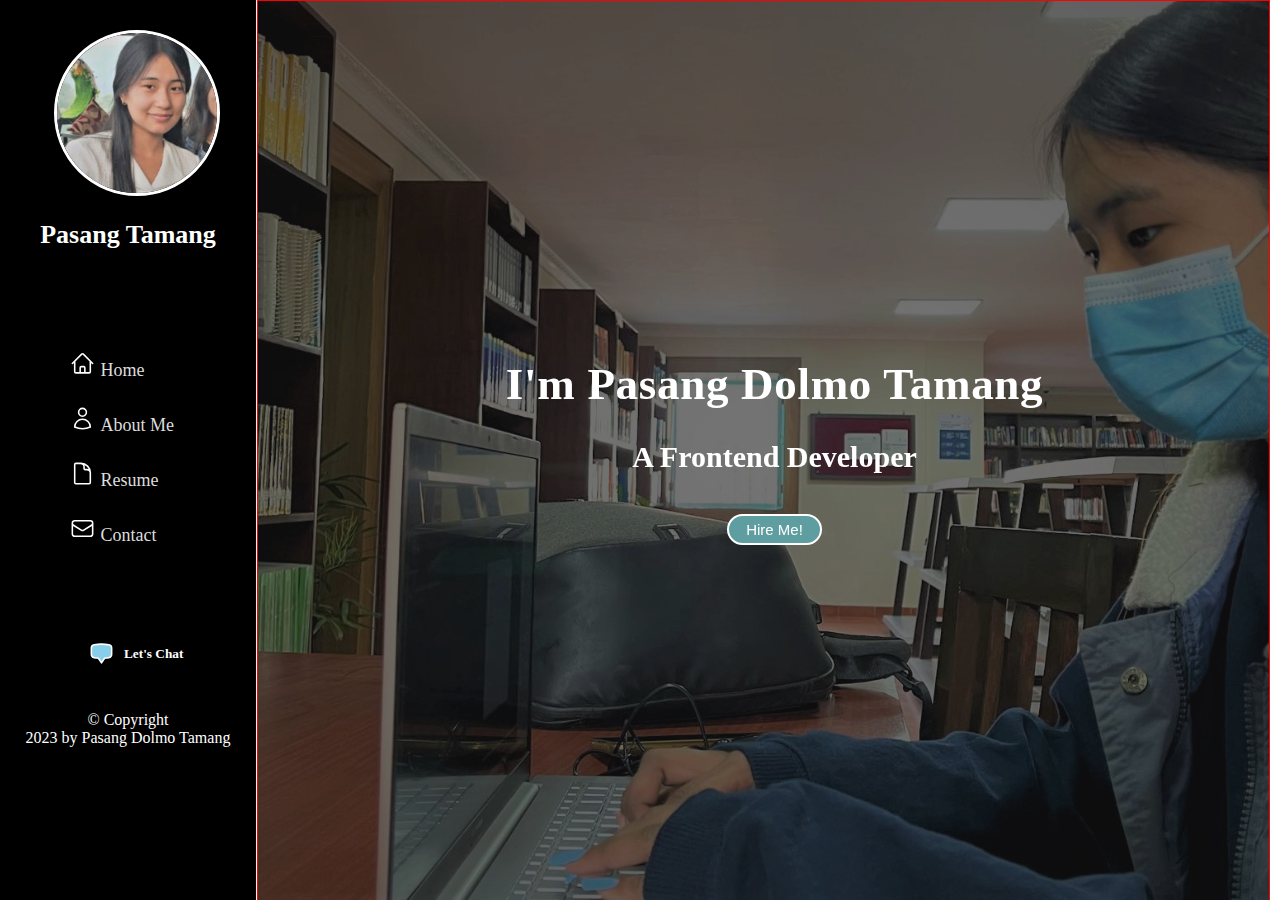
<file: index.html>
<!DOCTYPE html>
<html lang="en">
  <head>
    <meta charset="UTF-8" />
    <meta name="viewport" content="width=device-width, initial-scale=1.0" />
    <link rel="stylesheet" href="./styles/index.css" />
    <link
      rel="stylesheet"
      href="https://cdnjs.cloudflare.com/ajax/libs/font-awesome/6.4.0/css/all.min.css"
      integrity="sha512-iecdLmaskl7CVkqkXNQ/ZH/XLlvWZOJyj7Yy7tcenmpD1ypASozpmT/E0iPtmFIB46ZmdtAc9eNBvH0H/ZpiBw=="
      crossorigin="anonymous"
      referrerpolicy="no-referrer"
    />
    <title>Home Page</title>

    <style>
      .main-container {
        border: 1px solid red;
        width: 79%;
        height: 100%;
        margin-left: 20.1%;
        position: fixed;
      }

      .main-container .background-image {
        height: 100vh;
        width: 100%;
        background-image: linear-gradient(
          rgba(0, 0, 0, 0.75),
          rgba(0, 0, 0, 0.75)
        );
      }

      .main-container .background-image img {
        height: 100vh;
        width: 100%;
        filter: brightness(50%);
        opacity: 0.8;
        object-fit: cover;
      }

      .main-container .intro-content {
        position: absolute;
        top: 38%;
        left: 23%;
        text-align: center;
        color: white;
      }

      .main-container .intro-content h3 {
        font-size: 45px;
        padding: 15px;
        letter-spacing: 0.7px;
      }

      .main-container .intro-content h4 {
        font-size: 30px;
        padding: 15px;
      }
      .main-container .intro-content .hire {
        font-size: 15px;
        margin-top: 25px;
        border-radius: 30px;
        padding: 5px 17px;
        font-weight: 500;
        background-color: cadetblue;
        color: white;
        border: 2px solid white;
      }

      .main-container .intro-content .hire:hover {
        background-color: transparent;
      }
    </style>
  </head>
  <body>
    <section class="container">
      <div class="sidebar">
        <div class="profile">
          <img src="../assets/me.jpg" alt="my-photo" />
          <h3>Pasang Tamang</h3>
        </div>

        <div class="social-media-icons">
          <i class="fa-brands fa-facebook"></i>
          <i class="fa-brands fa-linkedin"></i>
          <i class="fa-brands fa-twitter"></i>
          <i class="fa-brands fa-instagram"></i>
          <i class="fa-brands fa-skype"></i>
        </div>

        <div class="navlinks">
          <ul>
            <li>
              <a href="./index.html"
                ><img
                  src="../svg/home.svg"
                  height="25px;"
                  width="25px;"
                />Home</a
              >
            </li>
            <li>
              <a href="./pages/aboutme.html"
                ><img
                  src="../svg/about.svg"
                  height="25px;"
                  width="25px;"
                />About Me</a
              >
            </li>
            <li>
              <a href="./pages/resume.html"
                ><img
                  src="../svg/resume.svg"
                  height="25px;"
                  width="25px;"
                />Resume</a
              >
            </li>
            <li>
              <a href="./pages/contact.html"
                ><img
                  src="../svg/contact.svg"
                  height="25px;"
                  width="25px;"
                />Contact</a
              >
            </li>
          </ul>
        </div>

        <div class="chat">
          <img src="../svg/chat.svg" height="25px;" width="25px;" />
          <h5>Let's Chat</h5>
        </div>

        <div class="footer">
          <p>
            &copy; Copyright <br />
            2023 by Pasang Dolmo Tamang
          </p>
        </div>
      </div>

      <div class="main-container">
        <div class="background-image">
          <img src="./assets/library4.jpeg" />
        </div>

        <div class="intro-content">
          <h3>I'm Pasang Dolmo Tamang</h3>
          <h4>A Frontend Developer</h4>
          <button class="hire">Hire Me!</button>
        </div>
      </div>
    </section>
  </body>
</html>
</file>
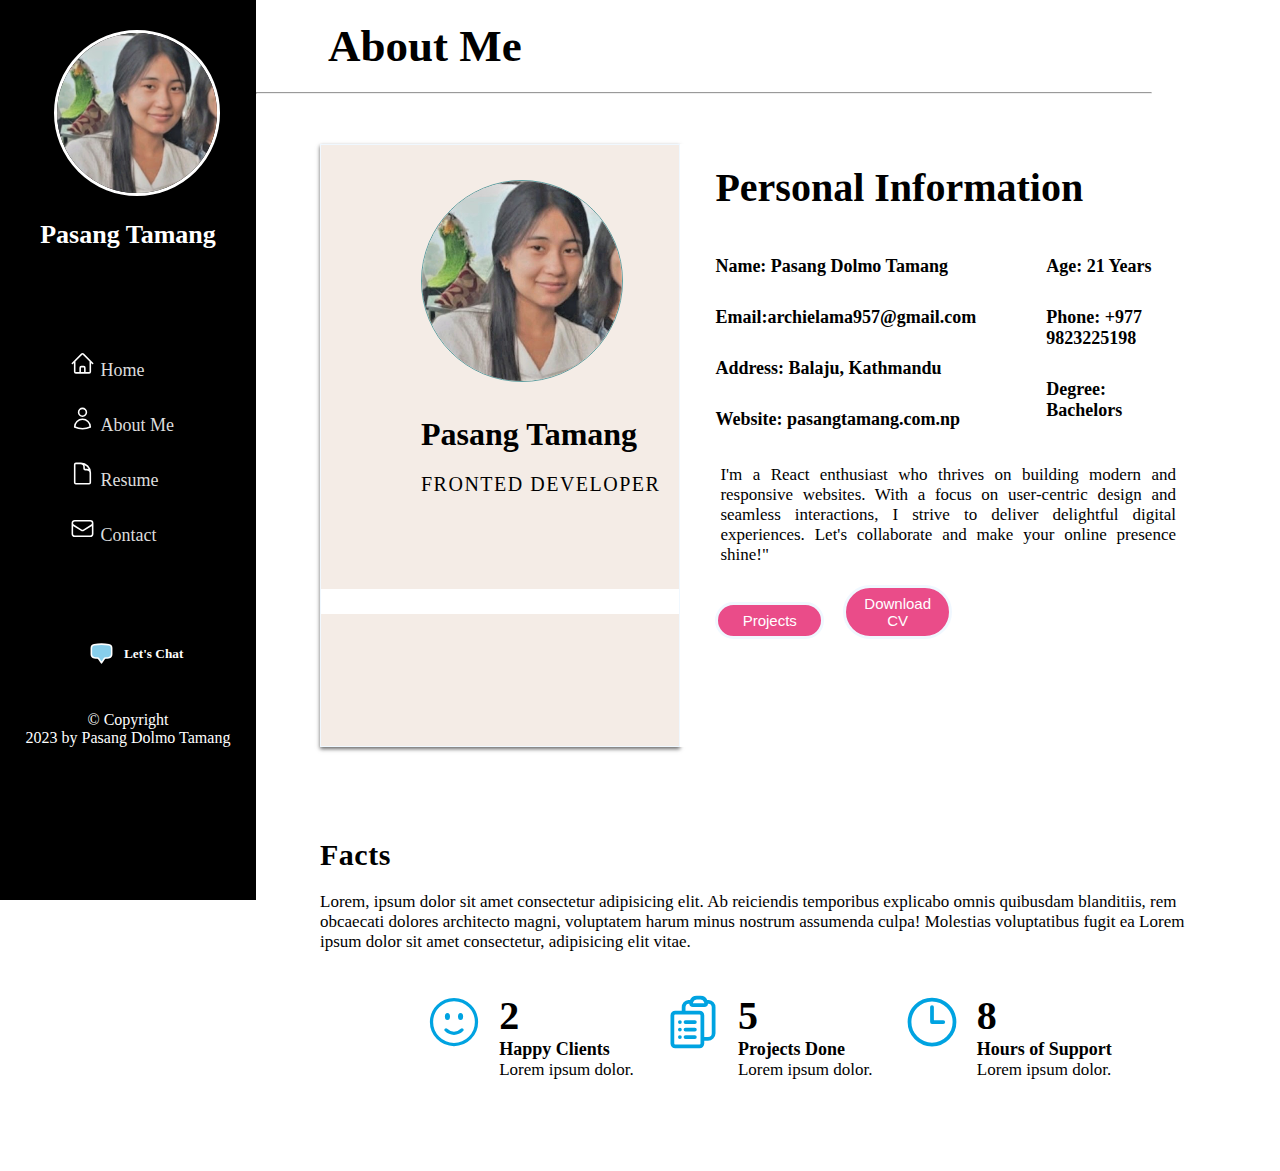
<file: pages/aboutme.html>
<!DOCTYPE html>
<html lang="en">
<head>
    <meta charset="UTF-8">
    <meta name="viewport" content="width=device-width, initial-scale=1.0">
    <link rel="stylesheet" href="https://cdnjs.cloudflare.com/ajax/libs/font-awesome/6.4.0/css/all.min.css" integrity="sha512-iecdLmaskl7CVkqkXNQ/ZH/XLlvWZOJyj7Yy7tcenmpD1ypASozpmT/E0iPtmFIB46ZmdtAc9eNBvH0H/ZpiBw==" crossorigin="anonymous" referrerpolicy="no-referrer" />
    <link rel="stylesheet" href="../styles/index.css">
    
    <title>My Portfolio</title>

    <style>
 




 .main-container{
    height:100%;
   
}

.about-heading{
    width:70%;
    margin-left: 20%;
   

}

.about-heading h1{
    font-size: 45px;
    padding: 20px 72px;
}



.inner{
    height:67%;
    width:70%;
    position: absolute;
    top:16%;
    left:25%;
    display:flex;
   
    
    
}


.inner .left-container{
    background-color:rgba(244,236,230,1);
    border:1px solid aliceblue;
    width: 40%;
    box-shadow: 0 2px 4px rgba(0,0,0,.6);
   

   
    

}

.inner .right-container{
    background-color: whitesmoke;
    width: 100%;   
   

}



.inner .left-container .profile {
    margin: 35px 100px 93px 100px;
    width:80%; 
    
   
    
}


.inner .left-container .profile img{
    height:200px;
    width:200px;
    border-radius:100%;
    margin-bottom:10px;
    border:1px solid cadetblue;
}





.inner .left-container .profile h1, h2{
    margin:20px 0;
    font-weight: 1500;
}


.inner .left-container .profile h2{
    font-weight: 200;
    font-size: 20px;
    text-transform: uppercase;
    letter-spacing: 1.5px;
   
}




.inner .left-container .social-media-icons{
    background-color: white;
   padding-left:25%;
  
    
}



.main-container .inner .left-container .social-media-icons .fa-brands{
    font-size: 21px;
    padding:14px;
    cursor:pointer;
}



.inner .right-container{
    background-color: white;
    padding: 20px ;
}


.right-container .header-content h1{
    font-size: 40px;
    padding:0 15px;
}


.body-contents {
   
    width:100%;
    margin:30px 0;
    
} 

.body-contents .personal-info{
    display: flex;
    font-size: 18px;
}

.body-contents .personal-info1{
    margin-right:40px;
 
}


.body-contents h4{
    padding:15px;
  
}

.body-contents .desc-content p{
    font-size: 17px;
    padding:20px;
    text-align: justify;
    
}


.body-contents .desc-content button{

    width:22%;
    margin-left: 3%;
    font-size: 15px;
    padding:7px 15px;
    border-radius: 50px;
    border: 3px solid aliceblue;
    background-color:#ea4c89;
    color:white;
    cursor:pointer;

}

.body-contents .desc-content button:hover{
    background: transparent;
    color: black;
    border:1px solid blue;
}

.facts{
   
    width:70%;
    margin-left:25%;
    margin-top: -13%;
    height: 37%;
}

.facts h2{
    font-size: 30px;
    margin-top: 10px;
    letter-spacing: 0.5px;
}

.facts p{
    font-size: 17px;
    margin-bottom: 30px;
}

.facts .fact-contents{
   
    display: flex;
    width:80%;
    margin:auto;
    justify-content: space-around;
   
}

.facts .fact-contents .fact{
    display:flex;
   
    padding:10px;
    

}

.facts .fact-contents .fact img{

    height: 60px;
 
   

}

.facts .fact .content{
    padding-left: 15px;
}

.facts .fact-contents .fact h1{
    font-size: 40px;
   
   
}

.facts .fact-contents .fact h3{
    font-size: 18px;
   
   
}




    </style>
</head>
<body>
    <div class="container">
        <div class="sidebar">
            <div class="profile">
                <img src="../assets/me.jpg" alt="my-photo">
                <h3>Pasang Tamang</h3>
            </div>

            <div class="social-media-icons">
                <i class="fa-brands fa-facebook"></i>
                <i class="fa-brands fa-linkedin"></i>
                <i class="fa-brands fa-twitter"></i>
                <i class="fa-brands fa-instagram"></i>
                <i class="fa-brands fa-skype"></i>
            </div>

            <div class="navlinks">
                <ul>
                    <li><a href="../index.html"><img src="../svg/home.svg" height="25px;" width="25px;">Home</a></li>
                    <li><a href="./aboutme.html"><img src="../svg/about.svg" height="25px;" width="25px;">About Me</a></li>
                    <li><a href="./resume.html"><img src="../svg/resume.svg" height="25px;" width="25px;">Resume</a></li>
                    <li><a href="./contact.html"><img src="../svg/contact.svg" height="25px;" width="25px;">Contact</a></li>
                </ul>
 

            </div>

            <div class="chat">
                    
                <img src="../svg/chat.svg" height="25px;" width="25px;">
                <h5>Let's Chat</h5>
                </div>

            <div class="footer">
                <p>&copy; Copyright <br>
                    2023 by Pasang Dolmo Tamang
                </p>
    
            </div>

        </div>
        
        <div class="about-heading">
            <h1>About Me</h1>
            <hr>
           
        </div>
       
        <div class="main-container">
        
            <div class="inner">
                <div class="left-container">
                    <div class="profile">
                        <img 
                            src="../assets/me.jpg", alt="my-photo"
                        >
                        <h1>Pasang Tamang</h1>
                        <h2>Fronted Developer</h2>
                        

                    </div>

                    <div class="social-media-icons">
                        <i class="fa-brands fa-facebook"></i>
                        <i class="fa-brands fa-linkedin"></i>
                        <i class="fa-brands fa-twitter"></i>
                        <i class="fa-brands fa-instagram"></i>

                    </div>
                        
                </div>

                <div class="right-container">

                    <div class="header-content">
                        <h1>Personal Information</h1>
                        
                    </div>

                    
                    <div class="body-contents">
                        <div class="personal-info">
                            <div class="personal-info1">
                                <h4>Name: Pasang Dolmo Tamang</h4>
                                <h4>Email:archielama957@gmail.com</h4>
                                <h4>Address: Balaju, Kathmandu</h4>
                                <h4>Website: pasangtamang.com.np</h4>
                               
     
                             </div>
     
                             <div class="personal-info2">
                                 <h4>Age: 21 Years</h4>
                                 <h4>Phone: +977 9823225198</h4>
                                 <h4>Degree: Bachelors </h4>
                             </div>
                        </div>

                        <div class="desc-content">
                            <p>
                                I'm a React enthusiast who thrives on building modern and responsive websites. With a focus on user-centric design and seamless interactions, I strive to deliver delightful digital experiences. Let's collaborate and make your online presence shine!"
                
                
                            </p>

                            <button>Projects</button>
                            <button>Download CV</button>
                        </div>
                       
                    </div>

                    
                    
                </div>

            </div>

          
        </div>

        <div class="facts">
            <h2>Facts</h2>
            <p>Lorem, ipsum dolor sit amet consectetur adipisicing elit. Ab reiciendis temporibus explicabo omnis quibusdam blanditiis, rem obcaecati dolores architecto magni, voluptatem harum minus nostrum assumenda culpa! Molestias voluptatibus fugit ea Lorem ipsum dolor sit amet consectetur, adipisicing elit vitae.</p>


            <div class="fact-contents">
                <div class="fact happy-client">
                    <div>
                       <img src="../svg/smile.svg" alt="happy-client">
                    </div>
                    <div class="content ">
                        <h1>2</h1>
                        <h3>Happy Clients</h3>
                        <p>Lorem ipsum dolor.</p>
                    </div>

                </div>

                <div class=" fact Projects">
                    <div>
                        <img src="../svg/project.svg" alt="project">
                    </div>
                
                    <div class="content">
                        <h1>5</h1>
                        <h3>Projects Done</h3>
                        <p>Lorem ipsum dolor.</p>
                    </div>

                </div>

                <div class="fact support-hour">
                    <div>
                        <img src="../svg/supporthour.svg" alt="support-hour">
                    </div>
                  
                    <div class="content">
                        <h1>8</h1>
                        <h3>Hours of Support</h3>
                        <p>Lorem ipsum dolor.</p>
                    </div>

                </div>
            </div>

            
        </div>
 
        <div>
            
        </div>
    </div>
</body>
</html>
</file>
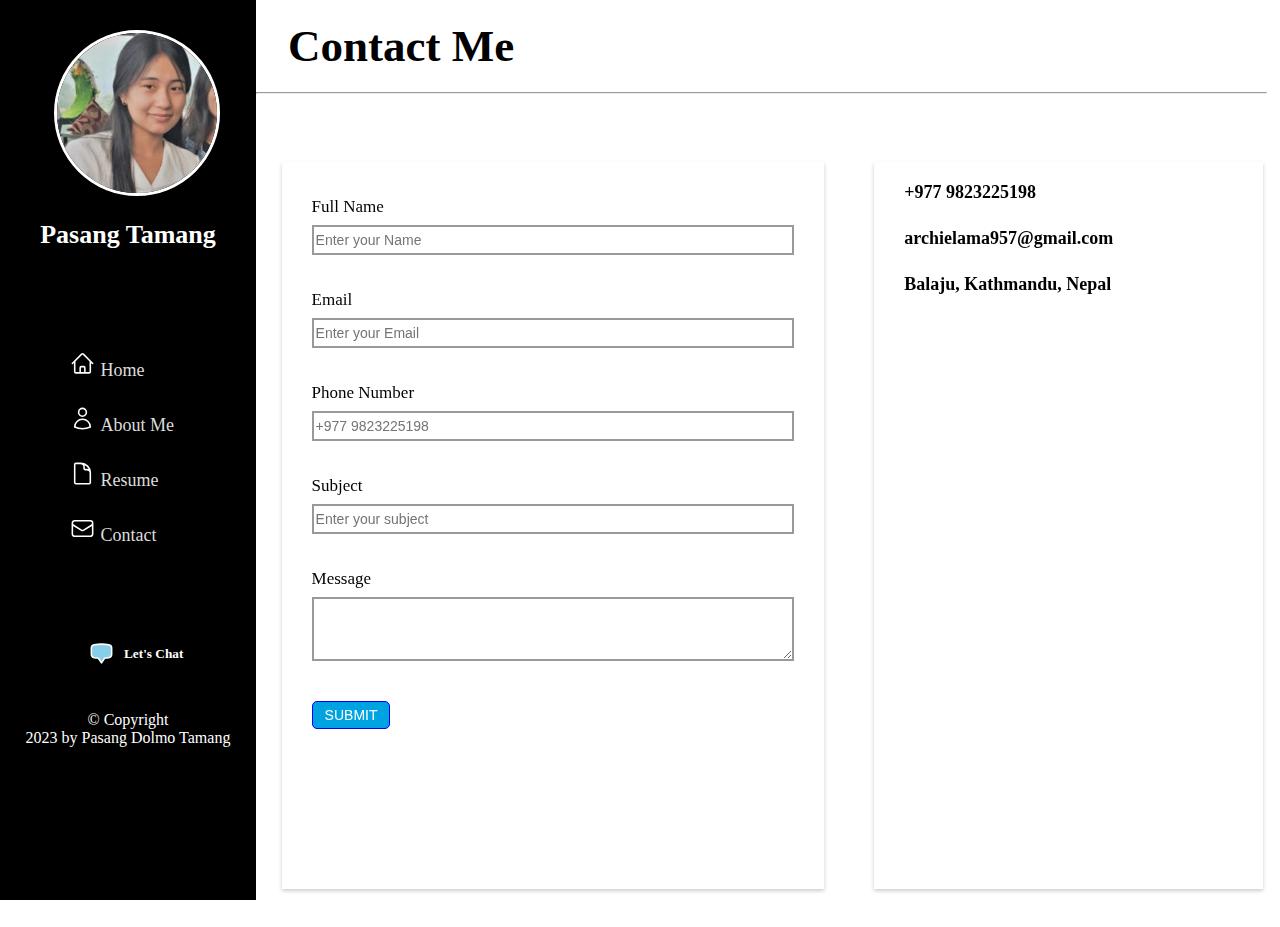
<file: pages/contact.html>
<!DOCTYPE html>
<html lang="en">
<head>
    <meta charset="UTF-8">
    <meta name="viewport" content="width=device-width, initial-scale=1.0">
    <link rel="stylesheet" href="../styles/index.css">
    <link rel="stylesheet" href="https://cdnjs.cloudflare.com/ajax/libs/font-awesome/6.4.0/css/all.min.css" integrity="sha512-iecdLmaskl7CVkqkXNQ/ZH/XLlvWZOJyj7Yy7tcenmpD1ypASozpmT/E0iPtmFIB46ZmdtAc9eNBvH0H/ZpiBw==" crossorigin="anonymous" referrerpolicy="no-referrer" />
   
    <title>Contact</title>

    <style>

    
 .main-container{
    height:100%;
   
}

.contact-header{
    width:79%;
    margin-left: 20%;
   

}

.contact-header h1{
    font-size: 45px;
    padding: 20px 32px;
}

        
        


        .contact-info{
            display: flex;
            width:80%;
            position:absolute;
            left:22%;
            top:18%;
            height: 85%;
           
        }

        .contact-form{
          width:53%;
          height: 95%;
          box-shadow: 0 2px 4px rgba(0, 0, 0, 0.2);
          margin-right:50px;
      }

      .contact-form div{
          padding:35px 30px 0 30px;
          display:flex;
          flex-direction: column;
      }

      .contact-form label{
          margin-bottom:8px;
          font-size: 17px;
          font-weight: 500;
      }

      .contact-form input{
          font-size: 14px;
          padding:5px 2px;
          border-color:#ffffff;
          border:2px solid #999;
          background-color: transparent;
          color:#fff;
          
      }

      .contact-form button{
          margin: 40px 0 0 30px;
          
          text-transform: uppercase;
          font-size: 14px;
          padding:5px 12px;
          color: white;
          border:1px solid blue;
          border-radius: 5px;
          cursor:pointer;
          transition: 1s;
          background-color: #00A3E1;
          
      }

      .contact-form textarea{
        border-color:#ffffff;
          border:2px solid #999;
         
          color:#fff;
          
      }

      form button:hover{
        background: none;
        color:black;
      }

        .contact-info .contact-media{
            box-shadow: 0 2px 4px rgba(0, 0, 0, 0.2);
            width: 38%;
            height: 95%;
            
        }
        
        .contact-info .contact-media div{
            display:flex;
            flex-direction: row;
            padding:20px 0px 5px 20px;
            font-size: 18px;
            align-items: center;   
        }

        .contact-media .fa-solid{
            font-size:25px;
            margin-right:10px;
            color:#00A3E1;
        }
        #map{
            padding: 35px;    
        }

        #map iframe{
            border: 5px solid white;   
        } 
    </style>
</head>

<body>
    <section class="container">
        <div class="sidebar">
            <div class="profile">
                <img src="../assets/me.jpg" alt="my-photo">
                <h3>Pasang Tamang</h3>
            </div>

            <div class="social-media-icons">
                <i class="fa-brands fa-facebook"></i>
                <i class="fa-brands fa-linkedin"></i>
                <i class="fa-brands fa-twitter"></i>
                <i class="fa-brands fa-instagram"></i>
                <i class="fa-brands fa-skype"></i>
            </div>

            <div class="navlinks">
                <ul>
                    <li><a href="../index.html"><img src="../svg/home.svg" height="25px;" width="25px;">Home</a></li>
                    <li><a href="./aboutme.html"><img src="../svg/about.svg" height="25px;" width="25px;">About Me</a></li>
                    <li><a href="./resume.html"><img src="../svg/resume.svg" height="25px;" width="25px;">Resume</a></li>
                    <li><a href="./contact.html"><img src="../svg/contact.svg" height="25px;" width="25px;">Contact</a></li>
                </ul>

            </div>

            <div class="chat">
                    
                <img src="../svg/chat.svg" height="25px;" width="25px;">
                <h5>Let's Chat</h5>
                </div>

            <div class="footer">
                <p>&copy; Copyright <br>
                    2023 by Pasang Dolmo Tamang
                </p>
    
            </div>

        </div>


        <div class="contact-header">
            <h1>Contact Me</h1>
           <hr>
        </div>
      
        <div class="contact-info">
            
            <div class="contact-form">
                <form action="Submit">
                    <div class="fullname">
                        <label for="fullname">Full Name</label>
                    <input 
                        id="fullname"
                        type="text"
                        placeholder="Enter your Name"
                        required
                        
                    >
                    </div>
                
                   <div class="email">
                        <label for="email">Email</label>
                        <input 
                            id="email"
                            type="email"
                            placeholder="Enter your Email"
                            required
                            
                        >
                   </div>
                      
                   <div class="phone">
                        <label for="phonenumber">Phone Number</label>
                        <input 
                            id="phonenumber"
                            type="tel"
                            placeholder="+977 9823225198"
                            required        
                        >
                   </div>
                    
                   <div class="subject">
                        <label for="subject">Subject</label>
                        <input 
                            id="subject"
                            type="text"
                            placeholder="Enter your subject"
                            required       
                        >
                   </div>

                   <div class="message">
                    <label for="message">Message</label>
                    <textarea
                        id="message"
                        type="text"
                        rows="4"
                        cols="3"
                
                        required
                    >
                    </textarea>
                   </div>
                    <button>
                        Submit
                    </button>
                </form>

            </div>

            <div class="contact-media">
                <div class="phone">
                    <i class="fa-solid fa-phone"></i>
                    <h4>+977 9823225198</h4>
                   </div>
                   <div class="mail">
                    <i class="fa-solid fa-envelope"></i>
                    <h4>archielama957@gmail.com</h4>
                   </div>
                  <div class="location">
                    <i class="fa-solid fa-location-dot"></i>
                    <h4>Balaju, Kathmandu, Nepal</h4>
                  </div>

                
                <div class="location" id="map">
                    <iframe src="https://www.google.com/maps/embed?pb=!1m18!1m12!1m3!1d7769.368002825725!2d85.28470860216318!3d27.73150810019502!2m3!1f0!2f0!3f0!3m2!1i1024!2i768!4f13.1!3m3!1m2!1s0x39eb18c11dac7aed%3A0xe71ba78690a8b3fe!2sSamarpan%20Chowk!5e0!3m2!1sen!2snp!4v1687683423499!5m2!1sen!2snp" width="430" height="370" style="border:0;" allowfullscreen="" loading="lazy" referrerpolicy="no-referrer-when-downgrade"></iframe>
                </div>
            </div>

        </div>


        

    </section>
</body>
</html>
</file>
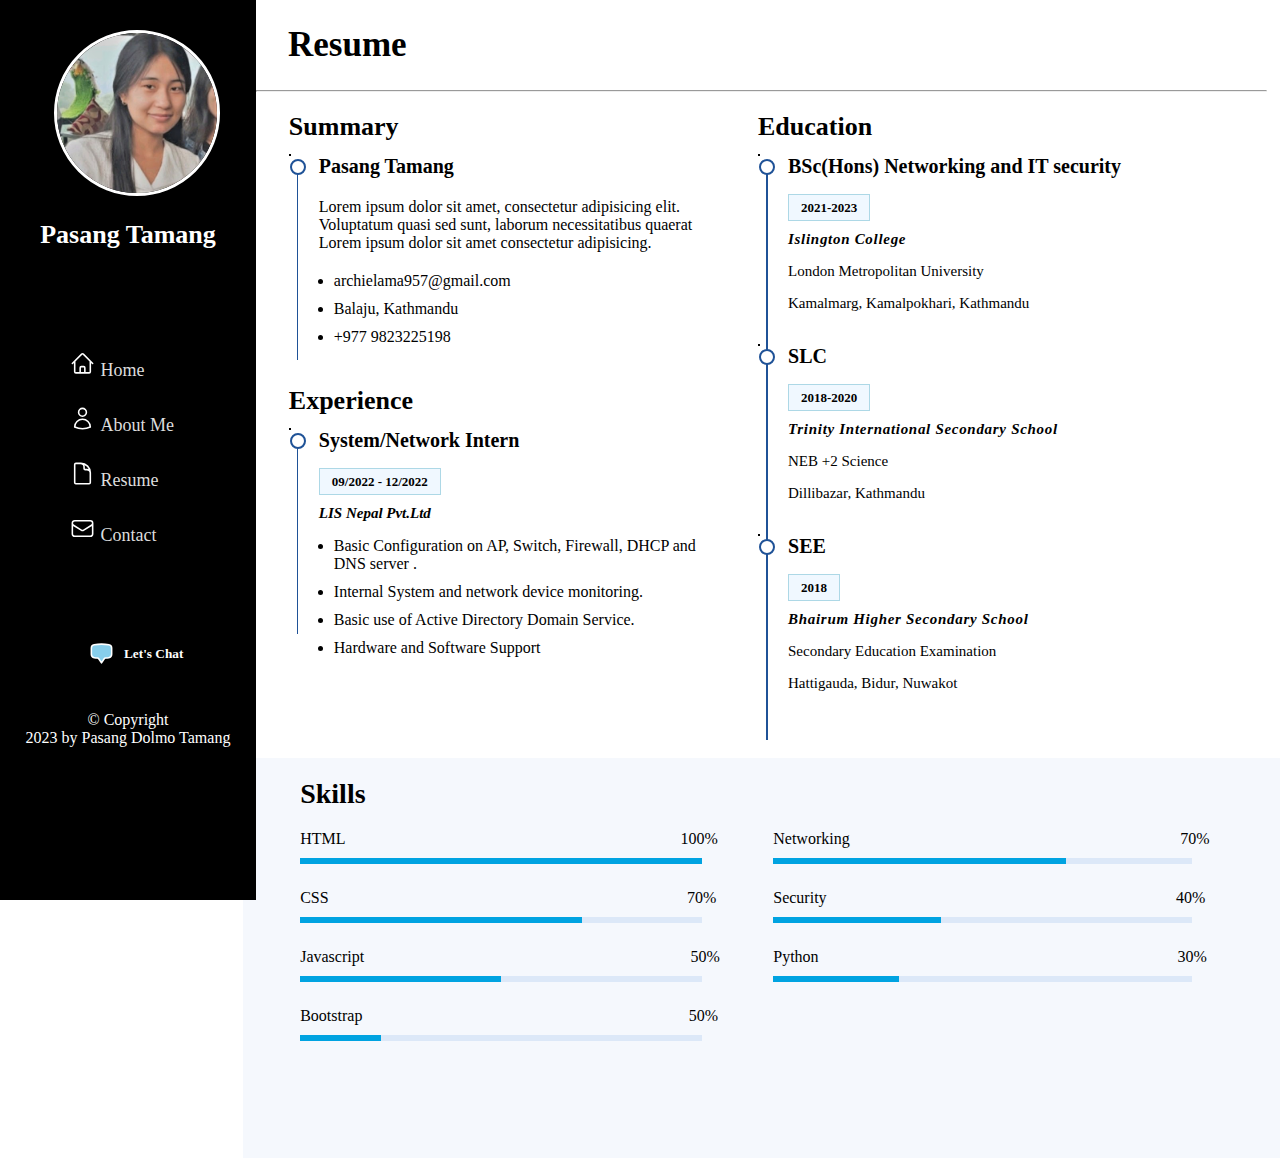
<file: pages/resume.html>
<!DOCTYPE html>
<html lang="en">
<head>
    <meta charset="UTF-8">
    <meta name="viewport" content="width=device-width, initial-scale=1.0">
    <link rel="stylesheet" href="../styles/index.css">
    <link rel="stylesheet" href="https://cdnjs.cloudflare.com/ajax/libs/font-awesome/6.4.0/css/all.min.css" integrity="sha512-iecdLmaskl7CVkqkXNQ/ZH/XLlvWZOJyj7Yy7tcenmpD1ypASozpmT/E0iPtmFIB46ZmdtAc9eNBvH0H/ZpiBw==" crossorigin="anonymous" referrerpolicy="no-referrer" />
    <title>Document</title>

    <style>



.resume-header{
    width:79%;
    margin-left: 20%;
   

}

.resume-header h1{
    font-size: 35px;
    padding: 25px 32px;
}

.resume-main-container{
  
    width:78%;
    display: flex;
    margin-left:21%;
   
    padding:20px;
   
}

.resume-main-container .left-container{
   
    width:47%;

}

.resume-main-container .left-container .intro{
   
    margin-bottom:40px;
}


.resume-main-container .right-container{

    width:50%;
    
}


.resume-main-container .right-container .resume-title{
    font-size: 26px;
    
}

.line-left {
  display: inline-block;
  position: relative;
  border:1px solid black;/* Adjust the height as needed */
}

.line-left::before {
  content: "";
  position: absolute;
  top: 5px;
  left: 7px;
  width: 1.5px; /* Adjust the width as needed */
  height: 200px;
 background-color:#1f5297; /* Adjust the color as needed */
}

.line-left::after {
  content: "";
  position: absolute;
  top: 4px;
  /* Adjust the position as needed */
  width: 12px; /* Adjust the size as needed */
  height: 12px; /* Adjust the size as needed */
  border-radius: 50px;
  background:#fff;
 border:2px solid #1f5297;; /* Adjust the color as needed */
}

.resume-main-container .left-container .resume h4 {
    font-size: 20px;
    margin:-5px 0 20px 30px;
    
}

.resume-main-container .left-container .resume p{
    padding: 0 30px 10px 30px;
}

.resume-main-container .left-container .resume ul li{
    margin:10px 45px;
    
}

.resume-main-container .right-container .education h5{
    
    margin-left: 30px;
    padding: 5px 12px;
    border: 1px solid lightblue;
    display:inline;
    background-color: aliceblue;
    color:black;
    font-size: 13px;
    
}

.resume-main-container .right-container .education h6{
    font-size: 15px;
    font-weight: 520;
    padding: 15px 0 0 30px;


}

.resume-main-container .right-container .education .clz-name{
    
    font-weight: bold;
    font-style: italic;
    letter-spacing: 0.7px;

}

.resume-main-container .right-container .education .resume .location{
    margin-bottom: 20px;


}

.resume-main-container .left-container .resume-title{
    font-size: 26px;
    
}

.resume-main-container .right-container .resume h4 {
    font-size: 20px;
    margin:-5px 0 20px 30px;
    
}

.resume-main-container .left-container .resume h6{
    font-size: 15px;
    font-weight: 520;
    padding: 15px 0 0 30px;


}


.resume-main-container .left-container .resume .company-name{
    
    font-weight: bold;
    font-style: italic;
    margin-bottom: 15px;

}


.resume-main-container .left-container .resume h5{
    
    margin-left: 30px;
    padding: 5px 12px;
    border: 1px solid lightblue;
    display:inline;
    background-color: aliceblue;
    color:black;
    font-size: 13px;
    
}

.resume-main-container .left-container .resume ul li{
    margin:10px 45px;
    
}

.skills{
   
    width:77%;
    margin:2% 0 0 19%;
    height: 40%;
    background: #f5f8fd;
    padding:20px 57px;
    
}

.skill-progress{
    display: flex;
}

.skill-progress .left-container{
    width:48%;
    
}

.skill-progress .right-container{
    width:50%;
   
}

.skills h1{
    font-size: 28px;
    padding-bottom: 20px;
}


.skill-progress .progress span{
   
    display: inline-block;
    width: 96%;
    padding-bottom: 10px;
    font-weight: 500;
}

.skill-progress .progress i{
   margin-left: 73%;
   font-style: normal;
}

.progressbar{
    height: 6px;
    width: 85%;
    border: 1px;
    background:  #00A3E1;
    margin-bottom: 25px;
}

.progressbar-wrap{
    height: 6px;
    width: 85%;
    border: 1px;
    background: #dce8f8;
    margin-bottom: 25px;
}

#css{
    margin-left: 78%;
}

.css .progressbar{
    width: 70%;
    
}

#javascript{
    margin-left: 71%;
}

.javascript .progressbar{
    width: 50%;
    
}


#bootstrap{
    margin-left: 71%;
}

.bootstrap .progressbar{
    width: 20%;
    
}


#networking{
    margin-left: 69%;
}

.networking .progressbar{
    width: 70%;
    
}

.security .progressbar{
    width: 40%;
    
}

#python{
    margin-left: 75%;
}

.python .progressbar{
    width: 30%;
    
}








    </style>
</head>
<body>
    <section class="container">
        <div class="sidebar">
            <div class="profile">
                <img src="../assets/me.jpg" alt="my-photo">
                <h3>Pasang Tamang</h3>
            </div>

            <div class="social-media-icons">
                <i class="fa-brands fa-facebook"></i>
                <i class="fa-brands fa-linkedin"></i>
                <i class="fa-brands fa-twitter"></i>
                <i class="fa-brands fa-instagram"></i>
                <i class="fa-brands fa-skype"></i>
            </div>

            <div class="navlinks">
                <ul>
                    <li><a href="../index.html"><img src="../svg/home.svg" height="25px;" width="25px;">Home</a></li>
                    <li><a href="./aboutme.html"><img src="../svg/about.svg" height="25px;" width="25px;">About Me</a></li>
                    <li><a href="./resume.html"><img src="../svg/resume.svg" height="25px;" width="25px;">Resume</a></li>
                    <li><a href="./contact.html"><img src="../svg/contact.svg" height="25px;" width="25px;">Contact</a></li>
                </ul>

              

                

            </div>

            <div class="chat">
                    
                <img src="../svg/chat.svg" height="25px;" width="25px;">
                <h5>Let's Chat</h5>
                </div>

            <div class="footer">
                <p>&copy; Copyright <br>
                    2023 by Pasang Dolmo Tamang
                </p>
    
            </div>

        </div>



        
        <div class="resume-header">
            <h1>Resume</h1>
           <hr>
        </div>

        <div class="resume-main-container">
            <div class="left-container">
                <div class="intro">
                   <h3 class="resume-title">Summary</h3>
                   <div class="resume item">
                    <span class="line-left"></span>
                    <h4>Pasang Tamang</h4>
                    <p>Lorem ipsum dolor sit amet, consectetur adipisicing elit. Voluptatum quasi sed sunt, laborum necessitatibus quaerat Lorem ipsum dolor sit amet consectetur adipisicing.</p>

                    <ul>
                        <li>archielama957@gmail.com</li>
                        <li>Balaju, Kathmandu</li>
                        <li>+977 9823225198</li>
                    </ul>
                </div>
                    
                    </div>

                
                    <div class="experience">
                        <h3 class="resume-title">Experience</h3>
    
                        <div class="resume item-1">
                            <span class="line-left"></span>
        
                            <h4>System/Network Intern</h4>
                            <h5>09/2022 - 12/2022</h5>
                            <h6 class="company-name">LIS Nepal Pvt.Ltd </h6>
        
                            <ul>
                                <li>Basic Configuration on AP, Switch, Firewall, DHCP and DNS server
                                  .</li>
                                <li>Internal System and network device monitoring.
                              </li>
                                <li>Basic use of Active Directory Domain Service.</li>
  
                                <li>Hardware and Software Support</li>
                            </ul>
                        </div>
  
                       
                  </div>
                
            
            </div>


            
            <div class="right-container">
                
                <div class="education">
                    <h3 class="resume-title">Education</h3>
                    <div class="resume item-1">
                     <span class="line-left"></span>
                     <h4>BSc(Hons) Networking and IT security</h4>
                     <h5>2021-2023</h5>
                     <h6 class="clz-name">Islington College</h6>
                     <h6 class="board">London Metropolitan University</h6>
                     <h6 class="location">Kamalmarg, Kamalpokhari, Kathmandu</h6>


                    
                     
                     </div>

                     <div class="resume item-2">
                        <span class="line-left"></span>
                        <h4>SLC</h4>
                        <h5>2018-2020</h5>
                        <h6 class="clz-name">Trinity International Secondary School
                        </h6>
                        <h6 class="board">NEB +2 Science</h6>
                        <h6 class="location">Dillibazar, Kathmandu</h6>
 
                    
                 </div>

                 
                 <div class="resume item-3">
                    <span class="line-left"></span>
                    <h4>SEE</h4>
                    <h5>2018</h5>
                    <h6 class="clz-name">Bhairum Higher Secondary School</h6>
                    <h6 class="board">Secondary Education Examination</h6>
                    <h6 class="location">Hattigauda, Bidur, Nuwakot</h6>

                
             </div>

                
            </div>
          

              </div> 




        </div>


        <div class="skills">
            <div class="skill-header">
                <h1>Skills</h1>

            </div>


            <div class="skill-progress">
                <div class="left-container">
                    <div class="progress html">
                        
                        <span>HTML
                            <i >100%</i>
                        </span>

                        <div class="progressbar"></div>

                    </div>


                    <div class="progress css">
                        
                        <span>CSS
                            <i id="css">70%</i>
                        </span>

                        <div class=" progressbar-wrap">
                            <div class="progressbar"></div>
                        </div>

                    </div>

                    <div class="progress javascript">
                        
                        <span >Javascript
                            <i id="javascript">50%</i>
                        </span>

                        <div class="progressbar-wrap">
                            <div class="progressbar"></div>
                        </div>

                    </div>

                    <div class="progress bootstrap">
                        
                        <span >Bootstrap
                            <i id="bootstrap">50%</i>
                        </span>

                        <div class="progressbar-wrap">
                            <div class="progressbar"></div>
                        </div>

                    </div>

                </div>

                <div class="right-container">
                    <div class="progress networking">
                        
                        <span>Networking
                            <i id="networking">70%</i>
                        </span>

                        <div class=" progressbar-wrap">
                            <div class="progressbar"></div>
                        </div>

                    </div>

                    <div class="progress security">
                        
                        <span>Security
                            <i id="security">40%</i>
                        </span>

                        <div class=" progressbar-wrap">
                            <div class="progressbar"></div>
                        </div>

                    </div>


                    <div class="progress python">
                        
                        <span>Python
                            <i id="python">30%</i>
                        </span>

                        <div class=" progressbar-wrap">
                            <div class="progressbar"></div>
                        </div>

                    </div>


                  
                </div>
            </div>
        </div>

   
    

      </section>
    
       


    
</body>
</html>
</file>
<file: styles/index.css>
*{
    margin:0;
    padding:0;
}
.container{
    height: 100vh;
    width: 100vw;
    
}

.sidebar{
    
    width:20%;
    height: 100vh;
    display:flex;
    flex-direction: column;
    align-items: center;
    background-color:black;
    color:white;
    position:fixed;
    top:0;

}

.sidebar .profile{
    margin:30px 0;
    
}
.sidebar .profile img{
    height:160px;
    width:160px;
    border:3px solid white;
    border-radius:100%;
    margin-left: 17px;  
    cursor: pointer;    
    
    
}
.sidebar .profile h3{
    text-align: center;
    font-size: 26px;
    margin-top:20px;

}

.sidebar .social-media-icons .fa-brands{
    font-size: 18px;
    margin-right:15px;
    cursor: pointer;
   
  
}

.sidebar .navlinks {
 
    width:45%;
    height: 25%;
    padding:50px 0;
   
    
}

.sidebar .navlinks li {
    list-style-type: none;
    padding-bottom: 25px;
    position: relative;
   
    
}

.sidebar .navlinks li a{
    text-decoration: none;
    color: gainsboro;
    font-size: 18px;
   
    
}

.sidebar .navlinks li a::after{
    content:"";
    width:0;
    height:2px;
    background:white;
    position: absolute;
    left:0;
    bottom: 20px;
    transition:0s;
    transition: 0.5s;


}

.sidebar .navlinks li a img{

   padding-right: 5px;
   height: 25px;
}

.sidebar .navlinks li a:hover::after{ 

    width:65%;
   
}



.sidebar .chat{
   
    width:50%;
    display:flex;
    flex-direction: row;
    align-items: center;
   margin:15px;
   padding-left:50px;
}

.sidebar .chat img{
    cursor:pointer;
}
.sidebar .chat h5{
    margin-left:10px;
}

.sidebar .footer{
   
    text-align: center;
    margin-top:30px;
}
</file>
